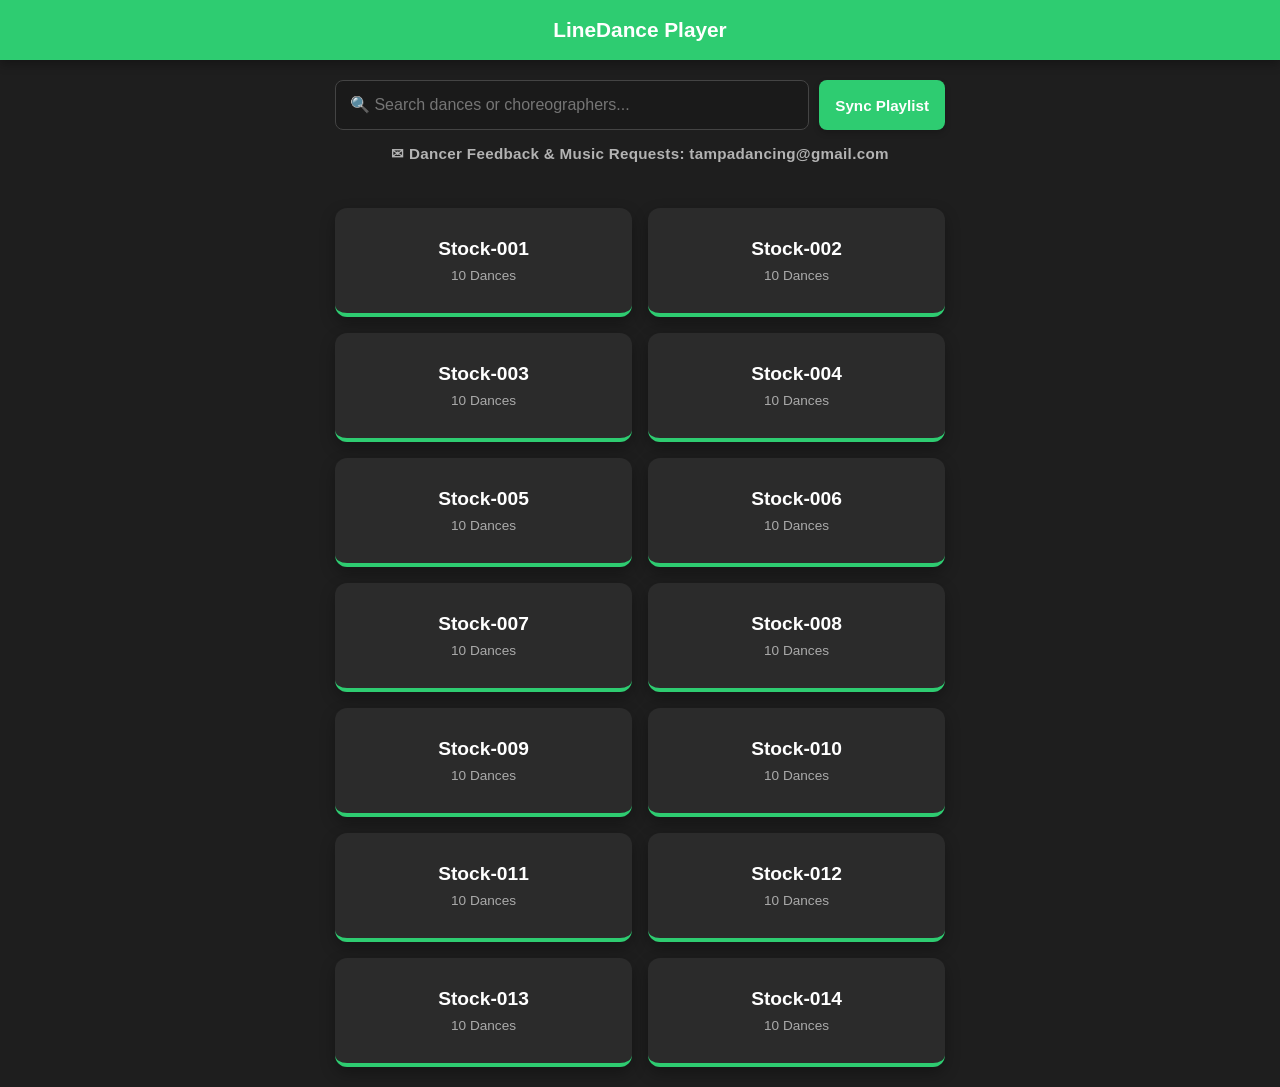
<file: index.html>
<!DOCTYPE html>
<html lang="en">
<head>
    <meta charset="UTF-8">
    <meta name="viewport" content="width=device-width, initial-scale=1.0, maximum-scale=1.0, user-scalable=no">
    <title>LineDance Player</title>
    <meta name="apple-mobilFe-web-app-capable" content="yes">
    <meta name="apple-mobile-web-app-status-bar-style" content="black-translucent">
    <link rel="apple-touch-icon" href="https://jamesflorida.github.io/player/BootsPicture.png">
    <style>
        :root { --brand-green: #2ecc71; --dark-gray: #1e1e1e; --card-bg: #2b2b2b; --btn-blue: #34495e; }
        body { font-family: -apple-system, BlinkMacSystemFont, sans-serif; background-color: var(--dark-gray); color: white; margin: 0; padding: 0; -webkit-tap-highlight-color: transparent; }
        .header-bar { background-color: var(--brand-green); padding: 18px; display: flex; align-items: center; justify-content: center; font-weight: bold; font-size: 1.3rem; box-shadow: 0 4px 10px rgba(0,0,0,0.3); position: sticky; top: 0; z-index: 100; height: 60px; box-sizing: border-box; }
        .back-nav-btn { position: absolute; left: 15px; background: rgba(0,0,0,0.4); border: 1px solid #444; color: white; padding: 6px 14px; border-radius: 6px; font-size: 0.9rem; font-weight: bold; cursor: pointer; display: none; }
        .app-container { padding: 20px; max-width: 650px; margin: 0 auto; box-sizing: border-box; }
        .playlist-selection-grid { display: grid; grid-template-columns: repeat(2, 1fr); gap: 16px; padding-top: 10px; }
        .playlist-hub-card { background: var(--card-bg); border-radius: 12px; padding: 30px 20px; text-align: center; font-size: 1.2rem; font-weight: bold; cursor: pointer; box-shadow: 0 6px 15px rgba(0,0,0,0.3); border-bottom: 4px solid var(--brand-green); min-height: 100px; display: flex; flex-direction: column; justify-content: center; align-items: center; box-sizing: border-box; }
        .playlist-track-counter { font-size: 0.85rem; color: #aaa; margin-top: 8px; font-weight: normal; }
        .dance-entry-card { background: var(--card-bg); border-radius: 12px; padding: 22px; margin-bottom: 20px; box-shadow: 0 6px 15px rgba(0,0,0,0.4); border-left: 5px solid var(--brand-green); }
        .title-line { font-size: 1.3rem; font-weight: bold; color: #ffffff; margin-bottom: 6px; text-align: center; }
        .meta-line { font-size: 0.95rem; color: #b3b3b3; margin-bottom: 22px; text-align: center; line-height: 1.4; }
        .button-bar-grid { display: grid; grid-template-columns: repeat(4, 1fr); gap: 12px; }
        .action-touch-btn { background-color: var(--btn-blue); color: white; border: none; padding: 14px 2px; border-radius: 8px; font-weight: bold; font-size: 0.85rem; cursor: pointer; text-align: center; box-shadow: 0 3px 6px rgba(0,0,0,0.2); transition: background 0.1s; text-decoration: none; display: block; }
        .action-touch-btn:active { background-color: var(--brand-green); }
        .action-touch-btn.disabled { background-color: #444; color: #777; cursor: not-allowed; box-shadow: none; pointer-events: none; }
        .inapp-overlay-window { display: none; position: fixed; top: 0; left: 0; width: 100%; height: 100%; background: black; z-index: 99999; }
        .overlay-control-header { background: #111111; height: 55px; display: flex; align-items: center; justify-content: space-between; padding: 0 20px; box-sizing: border-box; border-bottom: 1px solid #333; }
        .overlay-title { font-weight: bold; color: #fff; font-size: 1rem; }
        .done-close-btn { background: var(--brand-green); color: white; border: none; padding: 9px 20px; font-weight: bold; font-size: 0.95rem; border-radius: 6px; cursor: pointer; }
        .overlay-viewport-iframe { width: 100%; height: calc(100% - 55px); border: none; background: white; }
        /* Intelligent Mobile Responsive Scaling Override for iPhone Screen Glass */
/* Intelligent Mobile Responsive Scaling Override STRICTLY for Phone Glass */
@media (max-width: 380px) {
    .header-bar {
        height: 48px !important;
        padding: 10px !important;
        font-size: 1.1rem !important;
    }
}


    </style>
</head>
<body>
    <div class="header-bar">
        <button class="back-nav-btn" id="navbarReturnTrigger" onclick="navigateToPlaylistHubMenu()">⬅ Playlists</button>
        <span id="applicationHeaderTitle">LineDance Player</span>
    </div>
    
           <!-- This creates a clean side-by-side layout for your search bar and sync button -->
    <div class="app-container" style="padding-bottom: 0; display: flex; gap: 10px; align-items: center;">
        <input type="text" id="danceSearchInput" placeholder="🔍 Search dances or choreographers..." oninput="handleLiveSearchInput()" style="flex: 1; padding: 14px; border-radius: 8px; border: 1px solid #444; background: #1a1a1a; color: white; font-size: 1rem; box-sizing: border-box; height: 50px;">
        <button onclick="forceCacheBusterReload()" style="background: var(--brand-green); color: white; border: none; padding: 0 16px; border-radius: 8px; font-size: 0.95rem; font-weight: bold; cursor: pointer; height: 50px; display: flex; align-items: center; justify-content: center; box-shadow: 0 3px 6px rgba(0,0,0,0.2); white-space: nowrap;">Sync Playlist</button>
    </div>

    <!-- Symmetrical Dancer Email Banner (Soft Silver Upgrade) -->
    <div style="text-align: center; margin: 15px auto; padding: 0 20px; max-width: 650px; box-sizing: border-box;">
        <span style="color: #b3b3b3; font-family: -apple-system, BlinkMacSystemFont, sans-serif; font-size: 0.95rem; font-weight: bold; letter-spacing: 0.3px;">
            ✉ Dancer Feedback & Music Requests: tampadancing@gmail.com
        </span>
    </div>

    
    <div class="app-container" id="masterApplicationViewport"></div>
    <div id="playerOverlayFrame" class="inapp-overlay-window">
        <div class="overlay-control-header">
            <span class="overlay-title" id="overlayPanelTitle">Media Loader</span>
            <button class="done-close-btn" onclick="shutOverlayViewer()">Done</button>
        </div>
//  iframe inserted
       <iframe id="appIframeViewport" class="overlay-viewport-iframe" src="" allow="autoplay; encrypted-media; fullscreen" sandbox="allow-scripts allow-same-origin allow-popups allow-forms allow-popups-to-escape-sandbox"></iframe>
    </div>
    <script>
        // --- YOUR LIVE 200-ROW DATABASE BLOCKS SIT SAFELY INSIDE THESE BRACKETS ---
        const localDanceDatabase = [
          { id: "140", group: "Stock-014", name: "Boots Off", choreographer: "Rachael McNaney", song: "Boots Off", artist: "Jon Pardi", steps: "https://www.copperknob.co.uk/stepsheets/196086/boots-off", teach: "https://youtube.com/embed/YxkCnVnybvk", demo: "https://youtube.com/embed/Xr2MQ8pbPME", music: "https://youtube.com/embed/z8WxUN0hvsA" },
{ id: "139", group: "Stock-014", name: "Backup Plan", choreographer: "Melanie Mahoney", song: "Backup Plan", artist: "Zimmerman/Combs", steps: "https://www.copperknob.co.uk/stepsheets/QQ7QP4G/backup-plan", teach: "https://youtube.com/embed/HTciNVT--M4", demo: "https://youtube.com/embed/HTciNVT--M4", music: "https://youtube.com/embed/Yyd5kmngrOU" },
{ id: "138", group: "Stock-014", name: "Dance With You", choreographer: "Lisa Johns-Grose", song: "Dance With You", artist: "Thomas Rhett", steps: "https://www.copperknob.co.uk/stepsheets/N4GQQ46/dance-with-you", teach: "https://youtube.com/embed/JZtpinRfnVE", demo: "https://youtube.com/embed/JZtpinRfnVE", music: "https://youtube.com/embed/edOFds30j2E" },
{ id: "137", group: "Stock-014", name: "Heart of Stone", choreographer: "Pam Horst", song: "Heart of Stone", artist: "Jelly Roll", steps: "https://www.copperknob.co.uk/stepsheets/5JSY4MV/heart-of-stone", teach: "https://youtube.com/embed/2Q3T5NqdvY8", demo: "https://youtube.com/embed/cBl2oFzbiP0", music: "https://youtube.com/embed/U0Gk4Zh93As" },
{ id: "136", group: "Stock-014", name: "Blame Texas", choreographer: "Dustin &Sierra", song: "Blame Texas", artist: "Cody Johnson", steps: "https://www.copperknob.co.uk/stepsheets/4KCWB4S/blame-texas", teach: "https://youtube.com/embed/-pZkYtNRI0w", demo: "https://youtube.com/embed/K3osfgAjI7c", music: "https://youtube.com/embed/xiCgNFBB1Mw" },
{ id: "135", group: "Stock-014", name: "Wish you Well", choreographer: "Stacey Snyder", song: "Wish You Well", artist: "Vincent Mason", steps: "https://www.copperknob.co.uk/stepsheets/195937/wish-you-well", teach: "https://youtube.com/embed/_ehKC5foFyI", demo: "https://youtube.com/embed/_ehKC5foFyI", music: "https://youtube.com/embed/AyUGqKpJviA" },
{ id: "134", group: "Stock-014", name: "Single Again", choreographer: "Mel Llewelin", song: "Single Again", artist: "Josh Ross", steps: "https://www.copperknob.co.uk/stepsheets/2C5TXZP/single-again", teach: "https://youtube.com/embed/rWsp2q7vyno", demo: "https://youtube.com/embed/rWsp2q7vyno", music: "https://youtube.com/embed/LH3IMXKzKLU" },
{ id: "133", group: "Stock-014", name: "Something Bout the Summer", choreographer: "Natasha Cormier", song: "Blowin Smoke", artist: "Teddy Swims", steps: "https://www.copperknob.co.uk/stepsheets/9YDQ8ZK/something-bout-the-summer-night", teach: "https://youtube.com/embed/24FnenonL8Y", demo: "https://youtube.com/embed/DWc8tqNvp6U", music: "https://youtube.com/embed/U8-Zv7iNsXI" },
{ id: "132", group: "Stock-014", name: "A Country Song Came On", choreographer: "Lidia Landon", song: "Country Song Came On", artist: "Luke Bryan", steps: "https://www.copperknob.co.uk/stepsheets/3YZGC22/a-country-song-came-on", teach: "https://youtube.com/embed/LsbN0FFc_JM", demo: "https://youtube.com/embed/LsbN0FFc_JM", music: "https://youtube.com/embed/sgUFpNy9bd4" },
{ id: "131", group: "Stock-014", name: "Weren t for the Wind", choreographer: "Amy Christian", song: "Weren't for the Wind", artist: "Ella Langley", steps: "https://www.copperknob.co.uk/stepsheets/KFB5RSS/werent-for-the-wind", teach: "https://youtube.com/embed/kir14LEXM08", demo: "https://youtube.com/embed/6NUYIguWCqc", music: "https://youtube.com/embed/MKivwrA6_bw" },
{ id: "130", group: "Stock-013", name: "After Party", choreographer: "Maurice Rowe", song: "After Party", artist: "Koffee Brown", steps: "https://www.copperknob.co.uk/stepsheets/3J25PD4/after-party", teach: "https://youtube.com/embed/-Mcgu9sDY-8", demo: "https://youtube.com/embed/TFhMlHmhIVc", music: "https://youtube.com/embed/kAXwa3C7iP4" },
{ id: "129", group: "Stock-013", name: "Brown Eyed 5 5", choreographer: "Ashley Rose", song: "Brunette", artist: "Tucker Wetmore", steps: "https://www.copperknob.co.uk/stepsheets/DWW362F/brown-eyed-5-5", teach: "https://youtube.com/embed/zb-VcGiwl7Y", demo: "https://youtube.com/embed/zb-VcGiwl7Y", music: "https://youtube.com/embed/_Q6N4C5D9p4" },
{ id: "128", group: "Stock-013", name: "Like It Like That", choreographer: "Gary Lafferty", song: "Like It Like That", artist: "Dasha", steps: "https://www.copperknob.co.uk/stepsheets/8DSMS4C/like-it-like-that", teach: "https://youtube.com/embed/LjiegxuDEE8", demo: "https://youtube.com/embed/uVTonrpI7QY", music: "https://youtube.com/embed/WOBst92z9n0" },
{ id: "127", group: "Stock-013", name: "Alligator Smile", choreographer: "Julie Heinrichs", song: "Can't Keep Up", artist: "Brett Eldredge", steps: "https://www.copperknob.co.uk/stepsheets/NXWN37N/alligator-smile", teach: "https://youtube.com/embed/C5tJTFdU_-k", demo: "https://youtube.com/embed/MzGMxj28aww", music: "https://youtube.com/embed/hZDZnSrJ0P8" },
{ id: "126", group: "Stock-013", name: "Choosin Texas", choreographer: "Nidhi Risi", song: "Choosin Texas", artist: "Ella Langley", steps: "https://www.copperknob.co.uk/stepsheets/LRV9X25/choosin-texas", teach: "https://youtube.com/embed/851epk3lotY", demo: "https://youtube.com/embed/mEeJFEtGtOA", music: "https://youtube.com/embed/hLOheGDwD_0" },
{ id: "125", group: "Stock-013", name: "Do Si Dough", choreographer: "Glover & Szymanski", song: "Do Si Dough", artist: "Josiah Siska", steps: "https://www.copperknob.co.uk/stepsheets/CT3L6XC/do-si-dough", teach: "https://youtube.com/embed/AsCS6c-G1_Q", demo: "https://youtube.com/embed/VRjv5gxBWe0", music: "https://youtube.com/embed/kb3L9kVKOPw" },
{ id: "124", group: "Stock-013", name: "Country Tightrope", choreographer: "Daren Bailey", song: "Tightrope", artist: "Zach Top", steps: "https://www.copperknob.co.uk/stepsheets/T5KS4TQ/country-tightrope", teach: "https://youtube.com/embed/LfpzB_lSLfs", demo: "https://youtube.com/embed/UPAY5lKzY1k", music: "https://youtube.com/embed/XYYqmbARbkM" },
{ id: "123", group: "Stock-013", name: "Getaway Car", choreographer: "Brandon &Trevor", song: "Getaway Car", artist: "Dustin Lynch", steps: "https://www.copperknob.co.uk/stepsheets/DSWK5BY/getaway-car", teach: "https://youtube.com/embed/VAnRxJdP1VY", demo: "https://youtube.com/embed/8ah3554i-CA", music: "https://youtube.com/embed/-LcTwwCTN7M" },
{ id: "122", group: "Stock-013", name: "Good Times and Tan Lines", choreographer: "Chris Brocklesby", song: "Good Times &Tan Lines", artist: "Zach Top", steps: "https://www.copperknob.co.uk/stepsheets/QYSD83T/good-times-and-tan-lines", teach: "https://youtube.com/embed/ZwQjOPKPGDU", demo: "https://youtube.com/embed/nrQrZySBtVI", music: "https://youtube.com/embed/yWsH5c4ZaLs" },
{ id: "121", group: "Stock-013", name: "Dolly Would", choreographer: "Willie Brown", song: "Dolly Would", artist: "The Dryes", steps: "https://www.copperknob.co.uk/stepsheets/L2X4P4G/dolly-would", teach: "https://youtube.com/embed/g5fXXe2qzDs", demo: "https://youtube.com/embed/4rakHHC2Fv8", music: "https://youtube.com/embed/ulLLp_5094M" },
{ id: "120", group: "Stock-012", name: "Old Ropers", choreographer: "Courtney Rowe", song: "Boots", artist: "Thomas Rhett", steps: "https://www.copperknob.co.uk/stepsheets/QSQM4NR/old-ropers", teach: "https://youtube.com/embed/kypmUTIJ1uI", demo: "https://youtube.com/embed/kypmUTIJ1uI", music: "https://youtube.com/embed/zmG_97gmNmI" },
{ id: "119", group: "Stock-012", name: "Twenty Two", choreographer: "Michelle Risley", song: "You Look Like You Love Me", artist: "Ella Langley", steps: "https://www.copperknob.co.uk/stepsheets/C8646RR/twenty-two-22", teach: "https://youtube.com/embed/9zxCLaJECFA", demo: "https://youtube.com/embed/luQb4lPTvMs", music: "https://youtube.com/embed/4VqUNK2izxc" },
{ id: "118", group: "Stock-012", name: "Memory Lane-No Teach", choreographer: "Jaelin Fitch", song: "Memory Lane", artist: "Old Dominion", steps: "https://www.copperknob.co.uk/stepsheets/BK58TS4/memory-lane", teach: "https://youtube.com/embed/cf3V7gbfzCY", demo: "https://youtube.com/embed/cf3V7gbfzCY", music: "https://youtube.com/embed/ZfOz5wC8SBE" },
{ id: "117", group: "Stock-012", name: "Happen to Me", choreographer: "Stacey Snyder", song: "Happen to Me", artist: "Russell Dickerson", steps: "https://www.copperknob.co.uk/stepsheets/LBSTQ4Y/happen-to-me", teach: "https://youtube.com/embed/N4RJMs6GhH0", demo: "https://youtube.com/embed/N4RJMs6GhH0", music: "https://youtube.com/embed/396i2z3uqYk" },
{ id: "116", group: "Stock-012", name: "Baby I Wanna Know", choreographer: "Niels Poulsen", song: "Hey Baby", artist: "Max Jackson", steps: "https://www.copperknob.co.uk/stepsheets/197288/baby-i-wanna-know", teach: "https://youtube.com/embed/t4ucorsuOlE", demo: "https://youtube.com/embed/t4ucorsuOlE", music: "https://youtube.com/embed/CoXPztbXS2o" },
{ id: "115", group: "Stock-012", name: "Two of Us(no teach/demo)", choreographer: "Connor & Maurice", song: "Two of Us", artist: " Brett Kissel & Cooper Alan", steps: "https://www.copperknob.co.uk/stepsheets/178064/two-of-us", teach: "https://youtube.com/embed/O3JVZ36RKhs", demo: "https://youtube.com/embed/O3JVZ36RKhs", music: "https://youtube.com/embed/O3JVZ36RKhs" },
{ id: "114", group: "Stock-012", name: "Gin & Tonic Kisses", choreographer: "Kathy Brown", song: "Drunk(AND I don't wanna go home", artist: "Elle King & Miranda Lambert", steps: "https://www.copperknob.co.uk/qr/149087", teach: "https://youtube.com/embed/hNWrZsMJgDg", demo: "https://youtube.com/embed/2uSIoo0EuvE", music: "https://youtube.com/embed/CS9zbWLiI0o" },
{ id: "113", group: "Stock-012", name: "Where the Wild Things Are", choreographer: "Pam Wingo", song: "Where the Wild Things Are", artist: "Luke Combs", steps: "https://www.copperknob.co.uk/stepsheets/178264/where-the-wild-things-are", teach: "https://youtube.com/embed/JvS8pIoFhDk", demo: "https://youtube.com/embed/DK9hWOcJxsg", music: "https://youtube.com/embed/-zLml4bc_Gs" },
{ id: "112", group: "Stock-012", name: "2 Pairs & A Good Time", choreographer: "Andrea Warren", song: "2 Pair", artist: "Kane Brown", steps: "https://www.copperknob.co.uk/stepsheets/197991/2-pairs-a-good-time", teach: "https://youtube.com/embed/bbjQtrcDU9c", demo: "https://youtube.com/embed/LSJ4JUq7sgU", music: "https://youtube.com/embed/XpEnvGXwInU" },
{ id: "111", group: "Stock-012", name: "Like a Lasso", choreographer: "Chelsea Butler", song: "Lasso", artist: "Jake Banfield", steps: "https://www.copperknob.co.uk/stepsheets/195761/like-a-lasso", teach: "https://youtube.com/embed/G77TvS-Wz28", demo: "https://youtube.com/embed/zRj7v5moNzw", music: "https://youtube.com/embed/mobQ2Kq7JiY" },
{ id: "110", group: "Stock-011", name: "Need a Favor", choreographer: "Sue Wellesley", song: "Need a Favor", artist: "Jelly Roll", steps: "https://www.copperknob.co.uk/stepsheets/172664/need-a-favor", teach: "https://youtube.com/embed/db8Fe8FeRag", demo: "https://youtube.com/embed/D3339Il13VQ", music: "https://youtube.com/embed/TbXEQOhU2xw" },
{ id: "109", group: "Stock-011", name: "Not at this Party", choreographer: "Kris Lonnquist", song: "Not at this Party", artist: "Dasha", steps: "https://www.copperknob.co.uk/stepsheets/194946/not-at-this-party", teach: "https://youtube.com/embed/lrvxFe_UVWQ", demo: "https://youtube.com/embed/lrvxFe_UVWQ", music: "https://youtube.com/embed/59ct0ij5pr8" },
{ id: "108", group: "Stock-011", name: "Let's Do Da Dance", choreographer: "Rob Fowler", song: "Lets Do Da Dance", artist: "Rexxie Dallas", steps: "https://www.copperknob.co.uk/stepsheets/196129/lets-do-da-dance", teach: "https://youtube.com/embed/C_tmO14ube8", demo: "https://youtube.com/embed/W1eDiORlZm8", music: "https://youtube.com/embed/oSvfo7mRHYI" },
{ id: "107", group: "Stock-011", name: "Rowdy Crowd", choreographer: "Maggie Shipley", song: "Y allsome", artist: "Pryor and Lee", steps: "https://www.copperknob.co.uk/stepsheets/198468/rowdy-crowd", teach: "https://youtube.com/embed/8fa8IZR9hyE", demo: "https://youtube.com/embed/HU_PEHqtji4", music: "https://youtube.com/embed/vsocfj0lOIs" },
{ id: "106", group: "Stock-011", name: "Hoedown", choreographer: "Gary O Reilly", song: "Hoedown", artist: "Ink", steps: "https://www.copperknob.co.uk/stepsheets/197927/hoedown", teach: "https://youtube.com/embed/n1n1jEVLVv4", demo: "https://youtube.com/embed/QbWwxn3AxBY", music: "https://youtube.com/embed/U-n-ZI_OnLo" },
{ id: "105", group: "Stock-011", name: "Bar Cha Cha", choreographer: "Evan VanScoyk", song: "After All The Bars Have Closed", artist: "Thomas Rhett", steps: "https://www.copperknob.co.uk/stepsheets/196326/bar-cha-cha", teach: "https://youtube.com/embed/GXqrolRngLQ", demo: "https://youtube.com/embed/tTtfwssRKtk", music: "https://youtube.com/embed/OulCYepVX-U" },
{ id: "104", group: "Stock-011", name: "The Cowboi Boogie", choreographer: "Big Mucci", song: "Cowboy Boogie", artist: "Meechie", steps: "https://www.copperknob.co.uk/stepsheets/141398/the-cowboi-boogie", teach: "https://youtube.com/embed/NhcRFrhSuj0", demo: "https://youtube.com/embed/S4PU4W5GpLw", music: "https://youtube.com/embed/bFrYS28IV-E" },
{ id: "103", group: "Stock-011", name: "Bottle Rockets", choreographer: "Susan Doyle", song: "Bottle Rockets", artist: "Scotty McCreary", steps: "https://www.copperknob.co.uk/stepsheets/198646/bottle-rockets", teach: "https://youtube.com/embed/ENQVssy6bEo", demo: "https://youtube.com/embed/Kysu8Ojhxqw", music: "https://youtube.com/embed/fHUI2pstSqI" },
{ id: "102", group: "Stock-011", name: "Crankin' Country", choreographer: "Michelle Wright", song: "Good Time for a Good Time", artist: "Josh Logan", steps: "https://www.copperknob.co.uk/stepsheets/165267/crankin-country", teach: "https://youtube.com/embed/nrpolG1JWqU", demo: "https://youtube.com/embed/nrpolG1JWqU", music: "https://youtube.com/embed/vTJqJLRRY68" },
{ id: "101", group: "Stock-011", name: "Hole in my Heart", choreographer: "Laura Miller", song: "Love Somebody", artist: "Morgan Wallen", steps: "https://www.copperknob.co.uk/stepsheets/188641/hole-in-my-heart", teach: "https://youtube.com/embed/e1ZNIFz8zqM", demo: "https://youtube.com/embed/e1ZNIFz8zqM", music: "https://youtube.com/embed/zxMo0CZZzyg" },
{ id: "100", group: "Stock-010", name: "Tip it Back", choreographer: "Nathan Lee", song: "Bell Bottoms Up", artist: "Lainey Wilson", steps: "https://www.copperknob.co.uk/stepsheets/194875/tip-it-back", teach: "https://youtube.com/embed/G4ncnot90rs", demo: "https://youtube.com/embed/Yh_Uf6M9lv4", music: "https://youtube.com/embed/z-KdDgdvoY4" },
{ id: "99", group: "Stock-010", name: " Footloose Cowgirl", choreographer: "Unknown", song: "Cowgirl", artist: "Parmalee", steps: "https://www.copperknob.co.uk/stepsheets/193079/footloose-cowgirl", teach: "https://youtube.com/embed/QcVk2cml_EU", demo: "https://youtube.com/embed/QcVk2cml_EU", music: "https://youtube.com/embed/4WdhENeZ5O0" },
{ id: "98", group: "Stock-010", name: "Boots On The Ground", choreographer: "Tre Little", song: "Boots on the Ground", artist: "803 Fresh", steps: "https://www.copperknob.co.uk/stepsheets/191535/boots-on-the-ground-with-clacker-fan", teach: "https://youtube.com/embed/VbZu4TcaOkw", demo: "https://youtube.com/embed/9NTpCApxBGE", music: "https://youtube.com/embed/gzZ7qP6EaSQ" },
{ id: "97", group: "Stock-010", name: "Cowgirls On", choreographer: "Maggie Shipley", song: "Git Yer Cowboy On", artist: "Sean Patrick McGraw", steps: "https://www.copperknob.co.uk/stepsheets/193561/cowgirls-on", teach: "https://youtube.com/embed/QLBRhsYTmag", demo: "https://youtube.com/embed/QLBRhsYTmag", music: "https://youtube.com/embed/KAsjqVepSmU" },
{ id: "96", group: "Stock-010", name: "Dizzy", choreographer: "Jo Thompson", song: "Dizzy", artist: "Scooter Lee", steps: "https://www.copperknob.co.uk/stepsheets/57764/dizzy", teach: "https://youtube.com/embed/ms5q8EqHXig", demo: "https://youtube.com/embed/ms5q8EqHXig", music: "https://youtube.com/embed/IbtCPOM9_XU" },
{ id: "95", group: "Stock-010", name: "Just Sayin", choreographer: "John Dembiec", song: "I Aint Sayin", artist: "Jordan Davis", steps: "https://www.copperknob.co.uk/stepsheets/186098/just-sayin", teach: "https://youtube.com/embed/ZAGFa4iMqTM", demo: "https://youtube.com/embed/PomUiVNHXgc", music: "https://youtube.com/embed/XI7FL4P9uvc" },
{ id: "94", group: "Stock-010", name: "Honky Tonkin' About", choreographer: "David Interlicchia", song: "Cake", artist: "Flo Rider", steps: "https://nebula.wsimg.com/c41592b6cf58f33a3695b61aafa12bea?AccessKeyId=14E0B44A3A6CAC516FFE&disposition=0&alloworigin=1", teach: "https://youtube.com/embed/cLfAOURjybY", demo: "https://youtube.com/embed/cLfAOURjybY", music: "https://youtube.com/embed/6Ejk7ZS8Y5U" },
{ id: "93", group: "Stock-010", name: "Keeping Up(Bum Me a Smoke)", choreographer: "Shellie Stone", song: "Pour Me a Drink", artist: "Malone/Shelton", steps: "https://www.copperknob.co.uk/stepsheets/187827/keeping-up-bum-me-a-smoke", teach: "https://youtube.com/embed/t4Ev5gj2HFA", demo: "https://youtube.com/embed/2CF6_-82AN8", music: "https://youtube.com/embed/wPf4nqZZPCo" },
{ id: "92", group: "Stock-010", name: "Boots on Bars", choreographer: "Sierra Gil", song: "Boots on Bars", artist: "Moonshine Bandits", steps: "https://www.copperknob.co.uk/stepsheets/190453/boots-on-bars", teach: "https://youtube.com/embed/yUa_xf8yS5U", demo: "https://youtube.com/embed/sDyxUXB3sL8", music: "https://youtube.com/embed/6UvEfFGKI1g" },
{ id: "91", group: "Stock-010", name: "Up the Creek", choreographer: "Rob Fowler", song: "Creek Will Rise", artist: "Conner Smith", steps: "https://www.copperknob.co.uk/stepsheets/168858/up-the-creek", teach: "https://youtube.com/embed/wPtrXnYjX7U", demo: "https://youtube.com/embed/wPtrXnYjX7U", music: "https://youtube.com/embed/z97EWJ9g0ps" },
{ id: "90", group: "Stock-009", name: "4 Wheel High", choreographer: "Dan Albro", song: "4 Wheel High", artist: "Sean Stemaly", steps: "https://www.copperknob.co.uk/stepsheets/187109/4-wheel-high", teach: "https://youtube.com/embed/yvkYf0HFvCE", demo: "https://youtube.com/embed/NRI3pjYZicA", music: "https://youtube.com/embed/-PttyYHB4k0" },
{ id: "89", group: "Stock-009", name: "Hang Tight", choreographer: "Maggie Stevenson", song: "Hang Tight Honey", artist: "Lainey Wilson", steps: "https://www.copperknob.co.uk/stepsheets/184125/hang-tight", teach: "https://youtube.com/embed/cHn1V2yABSU", demo: "https://youtube.com/embed/Maqi1HDIP1M", music: "https://youtube.com/embed/3v-BI710wEo" },
{ id: "88", group: "Stock-009", name: "Four Wheel Drive-no teach OR Demo", choreographer: "DJ Dan", song: "I want a girl IN a pickup truck", artist: "Rick Trevino", steps: "https://www.copperknob.co.uk/stepsheets/54771/4-wheel-drive", teach: "https://youtube.com/embed/gc6ItJrmiVA", demo: "https://youtube.com/embed/gc6ItJrmiVA", music: "https://youtube.com/embed/gc6ItJrmiVA" },
{ id: "87", group: "Stock-009", name: "Texas Girls", choreographer: "Dan Albro", song: "Texas", artist: "Blake Shelton", steps: "https://www.copperknob.co.uk/stepsheets/189504/texas-girls", teach: "https://youtube.com/embed/hqd_bAgUQVc", demo: "https://youtube.com/embed/hqd_bAgUQVc", music: "https://youtube.com/embed/pQAUr2Vywqw" },
{ id: "86", group: "Stock-009", name: "Made in Mexico", choreographer: "Maddison Glover", song: "Made in Mexico", artist: "Neon Union", steps: "https://www.copperknob.co.uk/stepsheets/186199/made-in-mexico", teach: "https://youtube.com/embed/2qJZlU0hPgg", demo: "https://youtube.com/embed/2qJZlU0hPgg", music: "https://youtube.com/embed/wRJWq_BYt1w" },
{ id: "85", group: "Stock-009", name: "Wild Cards", choreographer: "Kirsty Hampton/Fowler", song: "Wild Hearts", artist: "Keith Urban", steps: "https://www.copperknob.co.uk/stepsheets/153607/wild-cards", teach: "https://youtube.com/embed/wI7FEohMlIc", demo: "https://youtube.com/embed/4HdMMbTaSbY", music: "https://youtube.com/embed/a3H3-Tj3U5I" },
{ id: "84", group: "Stock-009", name: "I Got a Problem", choreographer: "Vikki Morris", song: "I Got a Problem", artist: "Drake Milligan", steps: "https://www.copperknob.co.uk/stepsheets/174758/i-got-a-problem", teach: "https://youtube.com/embed/zMS4Mbzpl2g", demo: "https://youtube.com/embed/BaEGAWsyo_Y", music: "https://youtube.com/embed/QD-BsO3IKQw" },
{ id: "83", group: "Stock-009", name: "No Hard Feelings", choreographer: "Lisa Johns-Grose", song: "No Hard Feelings", artist: "Old Dominion", steps: "https://www.copperknob.co.uk/stepsheets/155050/no-hard-feelings", teach: "https://youtube.com/embed/8U9G6wDNz5I", demo: "https://youtube.com/embed/8U9G6wDNz5I", music: "https://youtube.com/embed/GoYAxWj92F0" },
{ id: "82", group: "Stock-009", name: "A Hole in the Bottle", choreographer: "Rachael Snyder", song: "Hole in the Bottle", artist: "Kelsea Ballerini", steps: "https://www.copperknob.co.uk/stepsheets/143109/a-hole-in-the-bottle", teach: "https://youtube.com/embed/MVg6V6NlJDE", demo: "https://youtube.com/embed/MVg6V6NlJDE", music: "https://youtube.com/embed/UgKpK5sRXFU" },
{ id: "81", group: "Stock-009", name: "Thicc as Thieves", choreographer: "Sweet AND Tam", song: "Thicc AS Thieves", artist: " Lauren Alaina & Lainey Wilson", steps: "https://www.copperknob.co.uk/stepsheets/172054/thicc-as-thieves", teach: "https://youtube.com/embed/hPUP0DUwGJU", demo: "https://youtube.com/embed/PDIStp4IkpU", music: "https://youtube.com/embed/ZEeqp5rlMv4" },
{ id: "80", group: "Stock-008", name: "Long Road to Richmond", choreographer: "Guyton Mundy", song: "Modern Day Bonnie & Clyde", artist: "Travis Tritt", steps: "https://www.copperknob.co.uk/stepsheets/28804/long-road-to-richmond", teach: "https://youtube.com/embed/ONPKx7KXSRc", demo: "https://youtube.com/embed/ONPKx7KXSRc", music: "https://youtube.com/embed/fgOfzmKZUig" },
{ id: "79", group: "Stock-008", name: "But I Got A Beer In My Hand", choreographer: "Susan Doyle", song: "But I Got a Beer in My Hand", artist: "Luke Bryan", steps: "https://www.copperknob.co.uk/stepsheets/172322/but-i-got-a-beer-in-my-hand", teach: "https://youtube.com/embed/3jPlw2ZserQ", demo: "https://youtube.com/embed/GrLcJsr7EAc", music: "https://youtube.com/embed/_siUV0iB2io" },
{ id: "78", group: "Stock-008", name: "Young Love", choreographer: "Shannon & Robert", song: "Young Love&SatNights", artist: "Chris Young", steps: "https://www.copperknob.co.uk/stepsheets/173693/young-love", teach: "https://youtube.com/embed/17ocAiD7yLE", demo: "https://youtube.com/embed/YzQO5WEky-0", music: "https://youtube.com/embed/Jy0-ptODC4w" },
{ id: "77", group: "Stock-008", name: "Whiskey or Wine?", choreographer: "Laura & Stephen Pistoria", song: "Your Heart or Mine", artist: "John Pardi", steps: "https://www.copperknob.co.uk/stepsheets/167195/whiskey-or-wine", teach: "https://youtube.com/embed/GyiKi9guAts", demo: "https://youtube.com/embed/Y3S17QzfyD4", music: "https://youtube.com/embed/jbb4gUiQul8" },
{ id: "76", group: "Stock-008", name: "Everything I Love", choreographer: "Skyler Richards", song: "Everything I Love", artist: "Morgan Wallen", steps: "https://www.copperknob.co.uk/stepsheets/167898/everything-i-love", teach: "https://youtube.com/embed/NS0sESlhFPk", demo: "https://youtube.com/embed/IrYKhnHusbE", music: "https://youtube.com/embed/MEv4Hzf8Hhw" },
{ id: "75", group: "Stock-008", name: "Hide and Seek", choreographer: "Greg Van Zilen", song: "The Way You Make Me Feel", artist: "Michael Jackson", steps: "https://www.copperknob.co.uk/stepsheets/52364/hide-and-seek", teach: "https://youtube.com/embed/21DtJ2BTeZo", demo: "https://youtube.com/embed/21DtJ2BTeZo", music: "https://youtube.com/embed/0neY33G1emQ" },
{ id: "74", group: "Stock-008", name: "Lonely Drum", choreographer: "Darren Mitchell", song: "Lonely Drum", artist: "Aaron Goodwin", steps: "https://www.copperknob.co.uk/qr/119005", teach: "https://youtube.com/embed/VhzTAeHoH18", demo: "https://youtube.com/embed/VhzTAeHoH18", music: "https://youtube.com/embed/VFL762qpB_w" },
{ id: "73", group: "Stock-008", name: "Blame's on You", choreographer: "Rob Holley", song: "Blame", artist: "James Johnston", steps: "https://www.copperknob.co.uk/stepsheets/187354/blames-on-you", teach: "https://youtube.com/embed/6sxLJjbrVRI", demo: "https://youtube.com/embed/6sxLJjbrVRI", music: "https://youtube.com/embed/L3dbYh1DshA" },
{ id: "72", group: "Stock-008", name: "No Can Do", choreographer: "Rachael McEnaney", song: "No Can Do", artist: "Restless Road", steps: "https://www.copperknob.co.uk/stepsheets/174983/no-can-do", teach: "https://youtube.com/embed/FG1jnuVGd4o", demo: "https://youtube.com/embed/JpEhWES0uTE", music: "https://youtube.com/embed/IbGiED2hA9Y" },
{ id: "71", group: "Stock-008", name: "AA ", choreographer: "Linda Scott", song: "AA", artist: "Walker Hayes", steps: "https://www.copperknob.co.uk/stepsheets/156833/aa", teach: "https://youtube.com/embed/ALz8MFlRENk", demo: "https://youtube.com/embed/ALz8MFlRENk", music: "https://youtube.com/embed/_1aO4pCvxN0" },
{ id: "70", group: "Stock-007", name: "Honky Tonkin' About(Tshirt)", choreographer: "David Interlicchia", song: "T Shirt", artist: "Thomas Rhett", steps: "https://nebula.wsimg.com/c41592b6cf58f33a3695b61aafa12bea?AccessKeyId=14E0B44A3A6CAC516FFE&disposition=0&alloworigin=1", teach: "https://youtube.com/embed/cLfAOURjybY", demo: "https://youtube.com/embed/cLfAOURjybY", music: "https://youtube.com/embed/nSupkVKzS4o" },
{ id: "69", group: "Stock-007", name: "Dancin' In The Country", choreographer: "Britt Beresik", song: "Dancin' In The Country", artist: "Tyler Hubbard", steps: "https://www.copperknob.co.uk/stepsheets/163161/dancin-in-the-country", teach: "https://youtube.com/embed/vEfU6nmDODk", demo: "https://youtube.com/embed/WYqz7CoInmc", music: "https://youtube.com/embed/bde372WN2lg" },
{ id: "68", group: "Stock-007", name: "Honky Tonkin' About", choreographer: "David Interlicchia", song: "Honky Tonkin' About", artist: "The RekLaws", steps: "https://nebula.wsimg.com/c41592b6cf58f33a3695b61aafa12bea?AccessKeyId=14E0B44A3A6CAC516FFE&disposition=0&alloworigin=1", teach: "https://youtube.com/embed/cLfAOURjybY", demo: "https://youtube.com/embed/cLfAOURjybY", music: "https://youtube.com/embed/zJ3X-MP0L58" },
{ id: "67", group: "Stock-007", name: "Mamma Maria", choreographer: "Frank Trace", song: "Mamma Maria", artist: "Ricchi E. Poveri", steps: "https://www.copperknob.co.uk/qr/77629", teach: "https://youtube.com/embed/af1driqq9nk", demo: "https://youtube.com/embed/af1driqq9nk", music: "https://youtube.com/embed/qU61L1ihPoE" },
{ id: "66", group: "Stock-007", name: "Boots Don't", choreographer: "Sebastian Holland", song: "Boots Don't", artist: "Shania Twain", steps: "https://www.copperknob.co.uk/stepsheets/185551/boots-dont", teach: "https://youtube.com/embed/B1gjIQf8aeg", demo: "https://youtube.com/embed/EXPu9d1_0r0", music: "https://youtube.com/embed/CWfth2gBMcQ" },
{ id: "65", group: "Stock-007", name: "Heartache on the Dance Floor", choreographer: "Stephen Pistoia", song: "Heartache on the Dance Floor", artist: "Jon Pardi", steps: "https://www.copperknob.co.uk/stepsheets/116791/heartache-on-the-dance-floor", teach: "https://youtube.com/embed/zq5z_ooSjlk", demo: "https://youtube.com/embed/BPNSgSs0pv0", music: "https://youtube.com/embed/eNqPUYgZSPs" },
{ id: "64", group: "Stock-007", name: "American Kids", choreographer: "Randy Pelletier", song: "American Kids", artist: "Kenny Chesney", steps: "https://www.copperknob.co.uk/stepsheets/98907/american-kids", teach: "https://youtube.com/embed/l9hSoDWArhQ", demo: "https://youtube.com/embed/TVtZDJL2PHU", music: "https://youtube.com/embed/y8V9Kda8Fis" },
{ id: "63", group: "Stock-007", name: "Lay Low", choreographer: "Darren Bailey", song: "Lay LOW", artist: "Josh Turner", steps: "https://www.copperknob.co.uk/stepsheets/106329/lay-low", teach: "https://youtube.com/embed/2IQ3E7IzR9c", demo: "https://youtube.com/embed/29fW3VzAlSY", music: "https://youtube.com/embed/F_S_9l1_Bt0" },
{ id: "62", group: "Stock-007", name: "Wrong Side of Truck Bed", choreographer: "Cathy Snow", song: "Truck bed", artist: "Hardy", steps: "https://www.copperknob.co.uk/stepsheets/175043/wrong-side-of-the-truck-bed", teach: "https://youtube.com/embed/6a2Ax06OgvM", demo: "https://youtube.com/embed/nD4Pd5tPx8k", music: "https://youtube.com/embed/IpIhCdqa-mg" },
{ id: "61", group: "Stock-007", name: "Honky Tonk Hardwood Floors", choreographer: "Brandon Zahorsky", song: "Honky Tonk Hardwood Floors", artist: "Cody Johnson", steps: "https://www.copperknob.co.uk/stepsheets/162578/hardwood-floors", teach: "https://youtube.com/embed/hXsegHXbwB4", demo: "https://youtube.com/embed/vm0DHHzpaLg", music: "https://youtube.com/embed/Ajv-_-Lc-Xk" },
{ id: "60", group: "Stock-006", name: "Turn Up the Night(Miles On it)", choreographer: "JaceHinton,MichelleWright", song: "Miles on it", artist: "Kane Brown&MarshMello", steps: "https://www.copperknob.co.uk/stepsheets/182664/turn-up-the-night", teach: "https://youtube.com/embed/SxhHlP9eEwk", demo: "https://youtube.com/embed/mMroSQFsi9k", music: "https://youtube.com/embed/WsoVbyXtZS0" },
{ id: "59", group: "Stock-006", name: "Back Then Right Now", choreographer: "Rob Holley", song: "BACK THEN RIGHT Now", artist: "Tyler Hubbard", steps: "https://www.copperknob.co.uk/stepsheets/175163/back-then-right-now", teach: "https://youtube.com/embed/CAtwyk4tzH4", demo: "https://youtube.com/embed/H7n1rEctTaY", music: "https://youtube.com/embed/0j4pDsqHeHo" },
{ id: "58", group: "Stock-006", name: "After Party(LoverLover)", choreographer: "Maurice Rowe", song: "After Party", artist: "Koffee Brown", steps: "https://www.copperknob.co.uk/stepsheets/65834/after-party", teach: "https://youtube.com/embed/-Mcgu9sDY-8", demo: "https://youtube.com/embed/TFhMlHmhIVc", music: "https://youtube.com/embed/MKaJ9UTZUhQ" },
{ id: "57", group: "Stock-006", name: "Need Something You Proof", choreographer: "Conner Graves", song: "You Proof", artist: "Morgan Wallen", steps: "https://www.copperknob.co.uk/stepsheets/160931/need-something-you-proof", teach: "https://youtube.com/embed/07s06jzIAiM", demo: "https://youtube.com/embed/-74bbincOUM", music: "https://youtube.com/embed/2_Es3SgqqeE" },
{ id: "56", group: "Stock-006", name: "A Bar Song", choreographer: "Ben Murphy", song: "A Bar Song", artist: "Shaboozey", steps: "https://www.copperknob.co.uk/stepsheets/181815/a-bar-song", teach: "https://youtube.com/embed/-H5-_VVLKyk", demo: "https://youtube.com/embed/vkgDi_id4Ig", music: "https://youtube.com/embed/8sFAuTW4kuQ" },
{ id: "55", group: "Stock-006", name: "Southbound", choreographer: "Suzanne Wilson", song: "Southbound", artist: "Carrie Underwood", steps: "https://www.copperknob.co.uk/stepsheets/133736/southbound", teach: "https://youtube.com/embed/7CWLLh0TInI", demo: "https://youtube.com/embed/tdpK3rgw-BQ", music: "https://youtube.com/embed/cjIaPzlIqEc" },
{ id: "54", group: "Stock-006", name: "Sounds Like the Radio", choreographer: "Marianne Langagne & David L", song: "Sounds Like the Radio", artist: "Zach Top", steps: "https://www.copperknob.co.uk/stepsheets/184289/sounds-like-the-radio", teach: "https://youtube.com/embed/74j8TNxy0XA", demo: "https://youtube.com/embed/8D23epBcpcI", music: "https://youtube.com/embed/vJMjsEjM8sw" },
{ id: "53", group: "Stock-006", name: "Swangin", choreographer: "Trevor Thornton", song: "Swingin", artist: "John Anderson & Colt Ford", steps: "https://www.copperknob.co.uk/stepsheets/101090/swangin", teach: "https://youtube.com/embed/4yHTZniyzOU", demo: "https://youtube.com/embed/4I36CxF5y6I", music: "https://youtube.com/embed/60ll3753Xwk" },
{ id: "52", group: "Stock-006", name: "Little Less traveled", choreographer: "Lynn Card", song: "Road Less Traveled", artist: "Lauren Alaina", steps: "https://www.copperknob.co.uk/stepsheets/115999/a-little-less-traveled", teach: "https://youtube.com/embed/J1D9sRf55rA", demo: "https://youtube.com/embed/rDsNRIME6OQ", music: "https://youtube.com/embed/CpkLxquBg8s" },
{ id: "51", group: "Stock-006", name: "I gotta have it", choreographer: "Janet Kearney", song: "Heartfirst", artist: "Kelsea Ballerini", steps: "https://www.copperknob.co.uk/qr/160777", teach: "https://youtube.com/embed/ogC7qll5oHc", demo: "https://youtube.com/embed/ogC7qll5oHc", music: "https://youtube.com/embed/h_ep_lYEoKs" },
{ id: "50", group: "Stock-005", name: "Drive", choreographer: "Bryan McWherter", song: "I Drove ALL Night", artist: "Celine Dion", steps: "https://www.copperknob.co.uk/stepsheets/56202/drive", teach: "https://youtube.com/embed/sbreNn1TT8Y", demo: "https://youtube.com/embed/6Y2fm3EZxmc", music: "https://youtube.com/embed/asx-t9z-Lgc" },
{ id: "49", group: "Stock-005", name: "Washed up in Austin", choreographer: "Katie Robinson AND Dashs", song: "Austin", artist: "Dasha", steps: "https://www.copperknob.co.uk/stepsheets/179763/washed-up-in-austin", teach: "https://youtube.com/embed/d3YEGaUuJbc", demo: "https://youtube.com/embed/qIUKt1j62DU", music: "https://youtube.com/embed/g6KyMjxRgwk" },
{ id: "48", group: "Stock-005", name: "Nothing but you (Yeah You)", choreographer: "Randy Pelletier", song: "Nothing but you", artist: "Leaving Austin", steps: "https://www.copperknob.co.uk/stepsheets/130896/nothing-but-you-yeah-you", teach: "https://youtube.com/embed/BKzQWIM0eoA", demo: "https://youtube.com/embed/BKzQWIM0eoA", music: "https://youtube.com/embed/KX-Py4m806M" },
{ id: "47", group: "Stock-005", name: "Miss Me More", choreographer: "Mable Malley", song: "Miss Me More", artist: "Kelsea Ballerini", steps: "https://www.copperknob.co.uk/stepsheets/132881/miss-me-more", teach: "https://youtube.com/embed/51zxpdqpYtQ", demo: "https://youtube.com/embed/b3WkLorIqhU", music: "https://youtube.com/embed/2ll1DrlZgqk" },
{ id: "46", group: "Stock-005", name: "Praise the Lord", choreographer: "Jenergy", song: "Praise the Lord", artist: "Breland", steps: "https://www.copperknob.co.uk/stepsheets/159773/praise-the-lord", teach: "https://youtube.com/embed/sJYyr4Oo4UA", demo: "https://youtube.com/embed/Mw7Vj9mVpWU", music: "https://youtube.com/embed/BIDGzu0xwo4" },
{ id: "45", group: "Stock-005", name: "Corn", choreographer: "Rob Fowler", song: "Corn", artist: "Blake Shelton", steps: "https://www.copperknob.co.uk/stepsheets/152793/corn", teach: "https://youtube.com/embed/yMXgnwemEoc", demo: "https://youtube.com/embed/yMXgnwemEoc", music: "https://youtube.com/embed/G1ZlP8crGeI" },
{ id: "44", group: "Stock-005", name: "Might as well be me", choreographer: "Linda Scott", song: "Might AS well be me", artist: "Brothers Osborne", steps: "https://www.copperknob.co.uk/stepsheets/170526/might-as-well-be-me", teach: "https://youtube.com/embed/RVShgu8zcm8", demo: "https://youtube.com/embed/4N9956Tm5WA", music: "https://youtube.com/embed/rCuNc3XfFVA" },
{ id: "43", group: "Stock-005", name: "No body but yours", choreographer: "Susan Doyle", song: "No Body", artist: "Blake Shelton", steps: "http://www.copperknob.co.uk/qr/163246", teach: "https://youtube.com/embed/7ouuf5yV-zU", demo: "https://youtube.com/embed/7ouuf5yV-zU", music: "https://youtube.com/embed/JDhDy9rPpiE" },
{ id: "42", group: "Stock-005", name: "Good Time", choreographer: "Jenny Cain", song: "Good TIME", artist: "Alan Jackson", steps: "https://www.copperknob.co.uk/stepsheets/75643/good-time", teach: "https://youtube.com/embed/LfJP8aBPxpU", demo: "https://youtube.com/embed/PAD9_3OR2kY", music: "https://youtube.com/embed/_y9wXb9IyXY" },
{ id: "41", group: "Stock-005", name: "Brand New Man", choreographer: "Randy Peletier", song: "Brand New Man", artist: "Brooks & Dunn", steps: "https://www.copperknob.co.uk/stepsheets/131515/brand-new-man", teach: "https://youtube.com/embed/mXW6v5TwtWk", demo: "https://youtube.com/embed/08wyq1e6D98", music: "https://youtube.com/embed/45B92Dvy6EU" },
{ id: "40", group: "Stock-004", name: "Bar None", choreographer: "Phyllis Manier", song: "This Bar", artist: "Morgan Wallen", steps: "https://www.copperknob.co.uk/stepsheets/141482/bar-none", teach: "https://youtube.com/embed/fZDItYjPDGM", demo: "https://youtube.com/embed/fZDItYjPDGM", music: "https://youtube.com/embed/aZfb97Pb5SU" },
{ id: "39", group: "Stock-004", name: "Getting Good", choreographer: "Chrystel Durand", song: "Getting Good", artist: "Lauren Alaina", steps: "https://www.copperknob.co.uk/stepsheets/137813/getting-good", teach: "https://youtube.com/embed/1tK5eL5AI38", demo: "https://youtube.com/embed/WfwpHfKQuA4", music: "https://youtube.com/embed/xebJj6ONjks" },
{ id: "38", group: "Stock-004", name: "Fancy Like", choreographer: "Terri Martin", song: "Fancy Like", artist: "Walker Hayes", steps: "https://www.copperknob.co.uk/qr/152999", teach: "https://youtube.com/embed/-QY2PKukuwQ", demo: "https://youtube.com/embed/-QY2PKukuwQ", music: "https://youtube.com/embed/G_zuB-ogIBw" },
{ id: "37", group: "Stock-004", name: "Where Cowboys are King", choreographer: "Esmeralda van der Pol", song: "Where cowboys are king", artist: "Cody Johnson", steps: "https://www.copperknob.co.uk/qr/131943", teach: "https://youtube.com/embed/VMA0_gOk_4c", demo: "https://youtube.com/embed/VMA0_gOk_4c", music: "https://youtube.com/embed/TYLDRYZeZh0" },
{ id: "36", group: "Stock-004", name: "South of Queens(Hillbilly Bone)", choreographer: "Roy Verdonk & Sebastien Bonnier", song: "Hillbilly Bone", artist: "Home Free", steps: "https://www.copperknob.co.uk/stepsheets/154409/south-of-queens", teach: "https://youtube.com/embed/xXyynJCI_Ws", demo: "https://youtube.com/embed/ioq7fuRPZTY", music: "https://youtube.com/embed/y_7_RTogRBw" },
{ id: "35", group: "Stock-004", name: "Baytown Twang", choreographer: "Kristyn Regen", song: "Keep Up", artist: "Rae Lynn", steps: "https://www.copperknob.co.uk/stepsheets/140064/baytown-twang", teach: "https://youtube.com/embed/6dfQD-exKJ0", demo: "https://youtube.com/embed/6dfQD-exKJ0", music: "https://youtube.com/embed/e_pQ78yc-7w" },
{ id: "34", group: "Stock-004", name: "Gives me shivers (cw,4x32,0)", choreographer: "Brandon Zahorsky", song: "Shivers", artist: "Ed Sheeran", steps: "https://www.copperknob.co.uk/qr/154517", teach: "https://youtube.com/embed/6X0d0tmt4E0", demo: "https://youtube.com/embed/MwuK6ixYpwQ", music: "https://youtube.com/embed/TQGkZ5oGmuw" },
{ id: "33", group: "Stock-004", name: "Shake Shakin", choreographer: "Emma Whillans", song: "Shakin' in them boots", artist: "Jade Eagleson", steps: "https://www.copperknob.co.uk/stepsheets/162928/shake-shakin", teach: "https://youtube.com/embed/UVYbdvLBErY", demo: "https://youtube.com/embed/OkQvs0z30Pc", music: "https://youtube.com/embed/eIp85w0J16Y" },
{ id: "32", group: "Stock-004", name: "Like I Love Country Music", choreographer: "Karen McMillan", song: "LikeI Love Country MUSIC", artist: "Kane Brown", steps: "https://www.copperknob.co.uk/stepsheets/160553/like-i-love-country-music", teach: "https://youtube.com/embed/dR3o1IcwuQI", demo: "https://youtube.com/embed/AXJb4KS581w", music: "https://youtube.com/embed/ELZNClmKX1E" },
{ id: "31", group: "Stock-004", name: "Blame it on the Wine", choreographer: "Ed Evangelista", song: "Blame it ON the wine", artist: "CrossFire Creek", steps: "https://www.copperknob.co.uk/qr/162750", teach: "https://youtube.com/embed/LM_7HgS5Yp0", demo: "https://youtube.com/embed/LM_7HgS5Yp0", music: "https://youtube.com/embed/4M71jEmytd4" },
{ id: "30", group: "Stock-003", name: "23-No teach", choreographer: "Suzanne Wilson", song: "23", artist: "Sam Hunt", steps: "https://www.copperknob.co.uk/stepsheets/154268/23", teach: "https://youtube.com/embed/J3fmIYzIeJ0", demo: "https://youtube.com/embed/J3fmIYzIeJ0", music: "https://youtube.com/embed/voXA7SjM_2w" },
{ id: "29", group: "Stock-003", name: "Feels Like Gold", choreographer: "Trevor Thornton&Janis Graves", song: "Gold", artist: "Dierks Bentley", steps: "https://www.copperknob.co.uk/stepsheets/162780/feels-like-gold", teach: "https://youtube.com/embed/uR9sJbi4TQE", demo: "https://youtube.com/embed/ZWFnW1BhMYA", music: "https://youtube.com/embed/Bnr3UKwYnKk" },
{ id: "28", group: "Stock-003", name: "WCF(need this)", choreographer: "Becca Fulford", song: "Need this", artist: "Zac Brown band", steps: "https://www.copperknob.co.uk/qr/136561", teach: "https://youtube.com/embed/pMKrdAuBWx4", demo: "https://youtube.com/embed/NpQxSJ-mwTc", music: "https://youtube.com/embed/qJfizSY4U4A" },
{ id: "27", group: "Stock-003", name: "These old boots", choreographer: "Rob Fowler", song: "These old boots have roots", artist: "Aaron Watson", steps: "https://www.copperknob.co.uk/qr/133575", teach: "https://youtube.com/embed/tyIQq9VAs3A", demo: "https://youtube.com/embed/tyIQq9VAs3A", music: "https://youtube.com/embed/LYx0z-4IagY" },
{ id: "26", group: "Stock-003", name: "Same Boat", choreographer: "Rachael McEnaney", song: "Same Boat", artist: "Zac Brown Band", steps: "https://www.copperknob.co.uk/stepsheets/151983/same-boat", teach: "https://youtube.com/embed/Uxsff1dB3-4", demo: "https://youtube.com/embed/Uxsff1dB3-4", music: "https://youtube.com/embed/uL2KHtxIzn8" },
{ id: "25", group: "Stock-003", name: "In Love With lovin u", choreographer: "Kathy Brown", song: "Lovin ON you", artist: "Luke Combs", steps: "https://www.copperknob.co.uk/qr/136666", teach: "https://youtube.com/embed/C_QbdDpNNNI", demo: "https://youtube.com/embed/C_QbdDpNNNI", music: "https://youtube.com/embed/x3TBvI2AZKA" },
{ id: "24", group: "Stock-003", name: "This is God's Country", choreographer: "Pam Wingo", song: "God's Country", artist: "Blake Shelton", steps: "https://www.copperknob.co.uk/qr/133496", teach: "https://youtube.com/embed/BPihiPvL_lY", demo: "https://youtube.com/embed/BPihiPvL_lY", music: "https://youtube.com/embed/ZEWGyyLiqY4" },
{ id: "23", group: "Stock-003", name: "Hard to Forget", choreographer: "Marla Brandon", song: "HARD TO forget", artist: "Sam Hunt", steps: "https://www.copperknob.co.uk/qr/141340", teach: "https://youtube.com/embed/nh8c8QYRbI8", demo: "https://youtube.com/embed/nh8c8QYRbI8", music: "https://youtube.com/embed/Wxhv_HsEIl4" },
{ id: "22", group: "Stock-003", name: "She had me at Heads Carolina", choreographer: "Sarah Vanderhill", song: "She had me AT heads Carolina", artist: "Cole Swindell", steps: "https://www.copperknob.co.uk/stepsheets/159720/she-had-me-at-heads-carolina", teach: "https://youtube.com/embed/NBz1ak13iog", demo: "https://youtube.com/embed/htnkWVFNsjE", music: "https://youtube.com/embed/446TNAxwg_g" },
{ id: "21", group: "Stock-003", name: "Texas Time (cw-4x32,0)", choreographer: "Lene Mainz Pedersen", song: "Texas TIME", artist: "Keith Urban", steps: "https://www.copperknob.co.uk/qr/125712", teach: "https://youtube.com/embed/9skjkmDtAas", demo: "https://youtube.com/embed/6ONFzx7sO9A", music: "https://youtube.com/embed/XwFUY8RIKdM" },
{ id: "20", group: "Stock-002", name: "Get Ready to Ride", choreographer: "Judi Bisher", song: "GET Ready TO Ride", artist: "Pit Bull", steps: "https://www.copperknob.co.uk/stepsheets/139584/get-ready-to-ride-aka-booze-cruise-barefoot-and-buckwild", teach: "https://youtube.com/embed/rOVTl3zzLkI", demo: "https://youtube.com/embed/wPxIzIN9RAg", music: "https://youtube.com/embed/Enl6sSnkCwM" },
{ id: "19", group: "Stock-002", name: "Whiskey glasses ", choreographer: "Step5678", song: "Whiskey Glasses", artist: "Morgan Wallen", steps: "https://www.copperknob.co.uk/qr/131712", teach: "https://youtube.com/embed/ciCrn5h3zj4", demo: "https://youtube.com/embed/ciCrn5h3zj4", music: "https://youtube.com/embed/cSN8WpFtdsI" },
{ id: "18", group: "Stock-002", name: "I'm glad you exist", choreographer: "Kickin it Country", song: "Glad you exist", artist: "Dan + Shay", steps: "https://www.copperknob.co.uk/qr/149598", teach: "https://youtube.com/embed/Szh5pkQ5TiU", demo: "https://youtube.com/embed/0ubUSnj9myc", music: "https://youtube.com/embed/eQzcHDAbfm8" },
{ id: "17", group: "Stock-002", name: "Ready for It (This is it)", choreographer: "Evan VanScoyk", song: "This Is It", artist: "Oh The Larceny", steps: "https://www.copperknob.co.uk/stepsheets/164261/ready-for-it-this-is-it", teach: "https://youtube.com/embed/ZCqt0TlyQpY", demo: "https://youtube.com/embed/ZCqt0TlyQpY", music: "https://youtube.com/embed/qmsaUQ7JQOo" },
{ id: "16", group: "Stock-002", name: "Mamma Maria", choreographer: "Frank Trace", song: "Unforgettable", artist: "Thomas Rhett", steps: "https://www.copperknob.co.uk/qr/77629", teach: "https://youtube.com/embed/af1driqq9nk", demo: "https://youtube.com/embed/af1driqq9nk", music: "https://youtube.com/embed/32SLrRMDrTs" },
{ id: "15", group: "Stock-002", name: "Canadian Stomp", choreographer: "Michael Beck", song: "Any Man of Mine", artist: "Shania Twain", steps: "https://www.copperknob.co.uk/stepsheets/94079/canadian-stomp", teach: "https://youtube.com/embed/r1YwI_Yr2m4", demo: "https://youtube.com/embed/xwSEcpNjFYU", music: "https://youtube.com/embed/V982x2yc1gI" },
{ id: "14", group: "Stock-002", name: "Save a Horse", choreographer: "Kathy Gurdjian", song: "SAVE a horse", artist: "Big & Rich", steps: "https://www.copperknob.co.uk/stepsheets/36021/ride-em-cowboy", teach: "https://youtube.com/embed/AEjuxgSTGEw", demo: "https://youtube.com/embed/vrn96ACZb8Q", music: "https://youtube.com/embed/0aA4seB6ou8" },
{ id: "13", group: "Stock-002", name: "FootLoose", choreographer: "Levi J Hubbard", song: "Footloose", artist: "Kenny Loggins", steps: "https://www.copperknob.co.uk/stepsheets/54532/footloose", teach: "https://youtube.com/embed/bZzmMlMUhOs", demo: "https://youtube.com/embed/bZzmMlMUhOs", music: "https://youtube.com/embed/FDMHZFJnk2s" },
{ id: "12", group: "Stock-002", name: "Redneck Angel(MerryGoRound)", choreographer: "LitzenBurg/Filiou", song: "Merry Go Round", artist: "JaneDear Girls", steps: "https://www.copperknob.co.uk/stepsheets/83248/redneck-angel", teach: "https://youtube.com/embed/6z2GydiaOuo", demo: "https://youtube.com/embed/ibGgYAI5yfU", music: "https://youtube.com/embed/2HkbIy77nYw" },
{ id: "11", group: "Stock-002", name: "But it could buy me a boat-no teach OR demo", choreographer: "Val Saari", song: "Buy Me a Boat", artist: "Chris Janson", steps: "https://www.copperknob.co.uk/stepsheets/124413/but-it-could-buy-me-a-boat", teach: "https://youtube.com/embed/mQPjKSVe1tQ", demo: "https://youtube.com/embed/mQPjKSVe1tQ", music: "https://youtube.com/embed/mQPjKSVe1tQ" },
{ id: "10", group: "Stock-001", name: "Rockin the Wagon Wheel", choreographer: "Jamie Marshall", song: "Wagon Wheel", artist: "Darius Rucker", steps: "https://www.copperknob.co.uk/stepsheets/92114/rockin-the-wagon-wheel", teach: "https://youtube.com/embed/O_sRLitPLlA", demo: "https://youtube.com/embed/A4NV25-NYv4", music: "https://youtube.com/embed/b6c9Udooy4I" },
{ id: "9", group: "Stock-001", name: "Chill Factor", choreographer: "Daniel Whittaker", song: "Last Night", artist: "Chris Anderson", steps: "https://www.copperknob.co.uk/stepsheets/60116/chill-factor", teach: "https://youtube.com/embed/lyDOfWU8rGI", demo: "https://youtube.com/embed/isHXp9tv8U0", music: "https://youtube.com/embed/uuluNEmOdSA" },
{ id: "8", group: "Stock-001", name: "T-R-O-U-B-L-E", choreographer: "None Found", song: "T-R-O-U-B-L-E", artist: "Travis Tritt", steps: "https://youtu.be/j6BhwSsV5Tw?si=bx4CbuxjGW55lqfW", teach: "https://youtube.com/embed/j6BhwSsV5Tw", demo: "https://youtube.com/embed/j6BhwSsV5Tw", music: "https://youtube.com/embed/szQEQb0Sa-g" },
{ id: "7", group: "Stock-001", name: "I Got a Woman", choreographer: "Michael Desire", song: "I Got a Woman", artist: "RudeDog", steps: "https://www.copperknob.co.uk/stepsheets/J3WWQ87/i-got-a-woman", teach: "https://youtube.com/embed/fccnwH5cwtU", demo: "https://youtube.com/embed/fccnwH5cwtU", music: "https://youtube.com/embed/U2ClfSuxjhU" },
{ id: "6", group: "Stock-001", name: "Copperhead Road(noStepSht)", choreographer: "unknown", song: "Copperhead Road", artist: "Steve Earle", steps: "https://youtu.be/qdcF2V8OhcE?si=8i0J3Ph__wEsevoG", teach: "https://youtube.com/embed/Bthvi4w0dgU", demo: "https://youtube.com/embed/0LWfnJyZgP0", music: "https://youtube.com/embed/qdcF2V8OhcE" },
{ id: "5", group: "Stock-001", name: "Crank it up!", choreographer: "Cheri Litzenburg", song: "Crank it up!", artist: "Colt Ford", steps: "https://www.copperknob.co.uk/stepsheets/144208/crank-it-up", teach: "https://youtube.com/embed/ovQSLv_LcZA", demo: "https://youtube.com/embed/iAJbX_Y-M70", music: "https://youtube.com/embed/2N319dgV7mY" },
{ id: "4", group: "Stock-001", name: "King of Clubs(Drink,Drank,Drunk)", choreographer: "Duke Alexander", song: "Drink, Drank, Drunk", artist: "Cowboy Troy", steps: "https://www.copperknob.co.uk/stepsheets/96197/king-of-clubs", teach: "https://youtube.com/embed/c_IT-AAeW_A", demo: "https://youtube.com/embed/c_IT-AAeW_A", music: "https://youtube.com/embed/pth7VsqOYs8" },
{ id: "3", group: "Stock-001", name: "5150", choreographer: "Tom Avinger", song: "5-1-5-0", artist: "Dierks Bentley", steps: "https://www.copperknob.co.uk/stepsheets/87135/5150", teach: "https://youtube.com/embed/tVS1EOAKqk8", demo: "https://youtube.com/embed/fwjydYz7ynw", music: "https://youtube.com/embed/hBOHvY-lTuI" },
{ id: "2", group: "Stock-001", name: "Shotgun Jenny", choreographer: "Kathy Brown", song: "Shake it", artist: "Big AND Rich", steps: "https://www.copperknob.co.uk/downloadsheet?StepsheetID=87543", teach: "https://youtube.com/embed/KYcuBzF92Vg", demo: "https://youtube.com/embed/d5TDmA8ae6c", music: "https://youtube.com/embed/O6OA_BQeeI4" },
{ id: "1", group: "Stock-001", name: "My Maria-NO STEP SHEET", choreographer: "Unknown Choreographer", song: "My Maria", artist: "Brooks AND Dunn", steps: "https://youtu.be/oNqUTJGiq3g", teach: "https://youtube.com/embed/oNqUTJGiq3g", demo: "https://youtube.com/embed/oNqUTJGiq3g", music: "https://youtube.com/embed/gPoICeX33vY" },

            
        ];

       let selectedActivePlaylistGroup = null;
let activeSearchQueryString = "";

function navigateToPlaylistHubMenu() {
    selectedActivePlaylistGroup = null;
    activeSearchQueryString = "";
    document.getElementById('danceSearchInput').value = "";
    document.getElementById('navbarReturnTrigger').style.display = 'none';
    document.getElementById('applicationHeaderTitle').innerText = 'LineDance Player';
    renderApplicationInterface();
}

function openSpecificPlaylistView(groupName) {
    selectedActivePlaylistGroup = groupName;
    activeSearchQueryString = "";
    document.getElementById('danceSearchInput').value = "";
    document.getElementById('navbarReturnTrigger').style.display = 'block';
    document.getElementById('applicationHeaderTitle').innerText = groupName;
    renderApplicationInterface();
}

function handleLiveSearchInput() {
    const searchBox = document.getElementById('danceSearchInput');
    activeSearchQueryString = searchBox.value.toLowerCase().trim();
    if (activeSearchQueryString !== "") {
        selectedActivePlaylistGroup = null;
        document.getElementById('navbarReturnTrigger').style.display = 'block';
        document.getElementById('applicationHeaderTitle').innerText = 'Search Results';
    } else if (activeSearchQueryString === "" && selectedActivePlaylistGroup === null) {
        document.getElementById('navbarReturnTrigger').style.display = 'none';
        document.getElementById('applicationHeaderTitle').innerText = 'LineDance Player';
    }
    renderApplicationInterface();
}

function renderApplicationInterface() {
    const viewport = document.getElementById('masterApplicationViewport');
    if(!viewport) return;
    viewport.innerHTML = '';
    
    if (activeSearchQueryString !== "") {
        const matchedTracks = localDanceDatabase.filter(track => {
            const danceName = (track.name || "").toLowerCase();
            const choreographer = (track.choreographer || "").toLowerCase();
            return danceName.includes(activeSearchQueryString) || choreographer.includes(activeSearchQueryString);
        });
        if(matchedTracks.length === 0) {
            viewport.innerHTML = '<p style="text-align:center;color:#aaa;margin-top:20px;">No matching dances or choreographers found.</p>';
            return;
        }
        renderDanceCardsList(matchedTracks, viewport);
    } else if (selectedActivePlaylistGroup === null) {
        const groupNames = [...new Set(localDanceDatabase.map(track => track.group || "General"))].sort();
        const grid = document.createElement('div');
        grid.className = 'playlist-selection-grid';
        groupNames.forEach(name => {
            const count = localDanceDatabase.filter(t => t.group === name).length;
            const card = document.createElement('div');
            card.className = 'playlist-hub-card';
            card.innerHTML = `<div>${name}</div><div class="playlist-track-counter">${count} Dances</div>`;
            card.onclick = () => openSpecificPlaylistView(name);
            grid.appendChild(card);
        });
        viewport.appendChild(grid);
    } else {
        const filteredTracks = localDanceDatabase.filter(track => track.group === selectedActivePlaylistGroup);
        renderDanceCardsList(filteredTracks, viewport);
    }
}

function renderDanceCardsList(tracksList, containerElement) {
    tracksList.forEach(track => {
        const card = document.createElement('div');
        card.className = 'dance-entry-card';
        
        // EXPLICIT UPGRADE: Passes 'steps' or 'video' directly as a clear instruction parameter
        const btnSteps = track.steps ? `<button class="action-touch-btn" onclick="launchMediaOverlay('${track.steps}', '${track.name} - Steps', 'steps')">Steps</button>` : `<button class="action-touch-btn disabled">None</button>`;
        const btnTeach = track.teach ? `<button class="action-touch-btn" onclick="launchMediaOverlay('${track.teach}', '${track.name} - Teach', 'video')">Teach</button>` : `<button class="action-touch-btn disabled">None</button>`;
        const btnDemo = track.demo ? `<button class="action-touch-btn" onclick="launchMediaOverlay('${track.demo}', '${track.name} - Demo', 'video')">Demo</button>` : `<button class="action-touch-btn disabled">None</button>`;
        const btnMusic = track.music ? `<button class="action-touch-btn" onclick="launchMediaOverlay('${track.music}', '${track.name} - Play', 'video')">Music</button>` : `<button class="action-touch-btn disabled">None</button>`;
        
        card.innerHTML = `
            <div class="title-line">${track.name} • By: ${track.choreographer}</div>
            <div class="meta-line">Song: ${track.song} - ${track.artist} (${track.group})</div>
            <div class="button-bar-grid">
                ${btnSteps}
                ${btnTeach}
                ${btnDemo}
                ${btnMusic}
            </div>
        `;
        containerElement.appendChild(card);
    });
}

function launchMediaOverlay(targetUrl, displayTitle, mediaType) {
    if (!targetUrl) return;
    
    const container = document.getElementById('playerOverlayFrame');
    if (!container) return;
    
    // Safety Reset: Force-clears container layout completely to prevent background freezes
    container.style.display = 'none';
    container.innerHTML = '';
    
    // EXPLICIT ROUTING: Evaluates the strict 'steps' flag variable directly with zero text string guesswork
    if (mediaType === 'steps') {
        container.innerHTML = `
            <div class="overlay-control-header">
                <span class="overlay-title" id="overlayPanelTitle">${displayTitle}</span>
                <button class="done-close-btn" onclick="shutOverlayViewer()">Done</button>
            </div>
            <object data="${targetUrl.replace('http://', 'https://')}" style="width:100%; height:calc(100% - 55px); border:none; background:white;" type="text/html"></object>
        `;
    } else {
        container.innerHTML = `
            <div class="overlay-control-header">
                <span class="overlay-title" id="overlayPanelTitle">${displayTitle}</span>
                <button class="done-close-btn" onclick="shutOverlayViewer()">Done</button>
            </div>
            <iframe id="appIframeViewport" style="width:100%; height:calc(100% - 55px); border:none; background:white;" src="${targetUrl}" allow="autoplay; encrypted-media; fullscreen" sandbox="allow-scripts allow-same-origin allow-popups allow-forms allow-popups-to-escape-sandbox"></iframe>
        `;
    }
    
    container.style.display = 'block';
}



function shutOverlayViewer() {
    const container = document.getElementById('playerOverlayFrame');
    container.style.display = 'none';
    container.innerHTML = `
        <div class="overlay-control-header">
            <span class="overlay-title" id="overlayPanelTitle">Media Loader</span>
            <button class="done-close-btn" onclick="shutOverlayViewer()">Done</button>
        </div>
        <iframe id="appIframeViewport" class="overlay-viewport-iframe" src="" allow="autoplay; encrypted-media; fullscreen"></iframe>
    `;
}



function shutOverlayViewer() {
    document.getElementById('playerOverlayFrame').style.display = 'none';
    document.getElementById('appIframeViewport').src = '';
}

function forceCacheBusterReload() {
    const uniqueTimestamp = new Date().getTime();
    window.location.href = window.location.origin + window.location.pathname + '?v=' + uniqueTimestamp;
}

window.onload = renderApplicationInterface;
</script>

</body>
</html>
</file>
